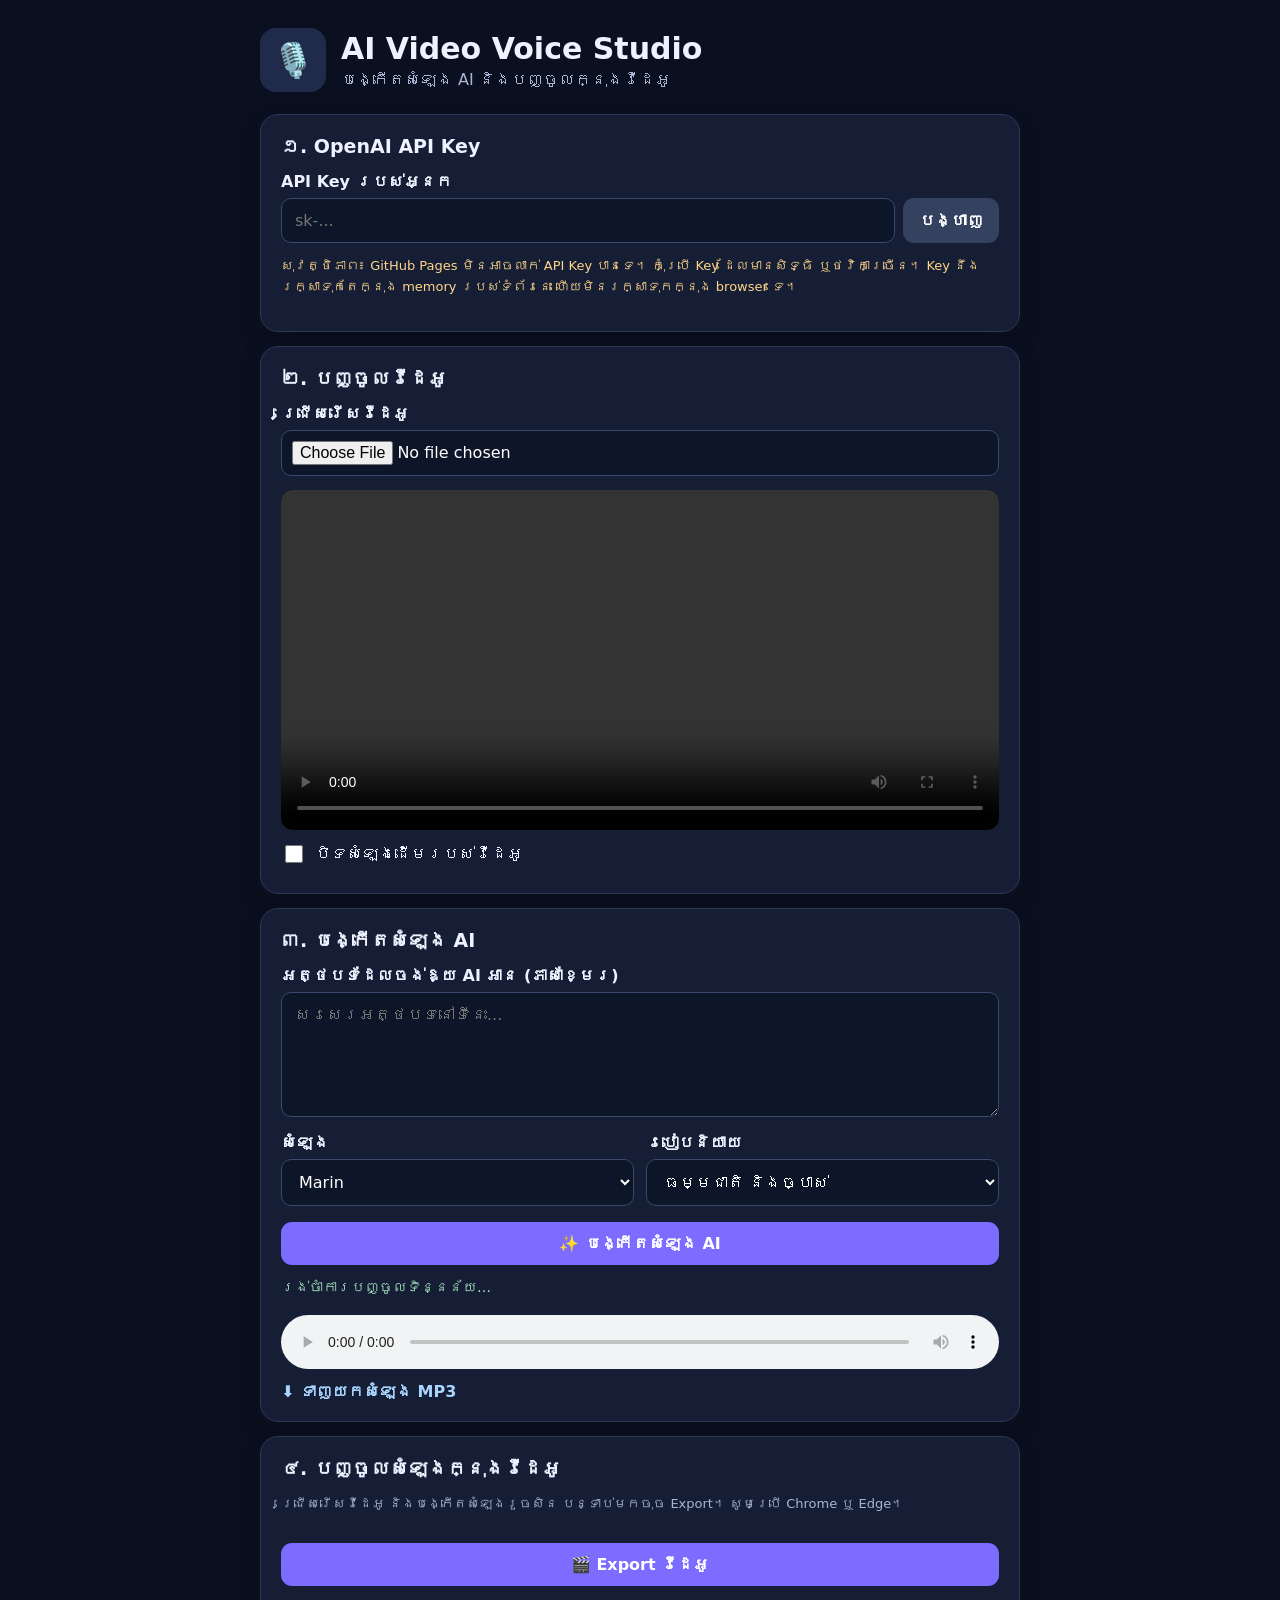
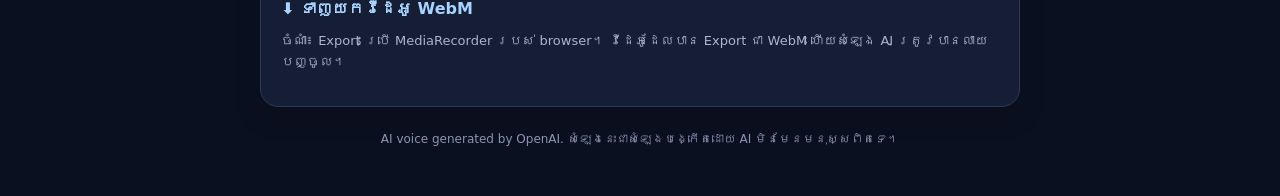
<file: index.html>
<!doctype html>
<html lang="km">
<head>
  <meta charset="utf-8">
  <meta name="viewport" content="width=device-width,initial-scale=1">
  <title>AI Video Voice Studio</title>
  <link rel="stylesheet" href="style.css">
</head>
<body>
  <main class="wrap">
    <header>
      <div class="logo">🎙️</div>
      <div><h1>AI Video Voice Studio</h1><p>បង្កើតសំឡេង AI និងបញ្ចូលក្នុងវីដេអូ</p></div>
    </header>

    <section class="panel">
      <h2>១. OpenAI API Key</h2>
      <label for="apiKey">API Key របស់អ្នក</label>
      <div class="keyrow">
        <input id="apiKey" type="password" placeholder="sk-..." autocomplete="off">
        <button id="toggleKey" class="secondary" type="button">បង្ហាញ</button>
      </div>
      <p class="hint warning">សុវត្ថិភាព៖ GitHub Pages មិនអាចលាក់ API Key បានទេ។ កុំប្រើ Key ដែលមានសិទ្ធិ ឬថវិកាច្រើន។ Key នឹងរក្សាទុកតែក្នុង memory របស់ទំព័រនេះ ហើយមិនរក្សាទុកក្នុង browser ទេ។</p>
    </section>

    <section class="panel">
      <h2>២. បញ្ចូលវីដេអូ</h2>
      <label for="videoFile">ជ្រើសរើសវីដេអូ</label>
      <input id="videoFile" type="file" accept="video/*">
      <video id="video" controls playsinline></video>
      <label class="check"><input id="muteOriginal" type="checkbox"> បិទសំឡេងដើមរបស់វីដេអូ</label>
    </section>

    <section class="panel">
      <h2>៣. បង្កើតសំឡេង AI</h2>
      <label for="voiceText">អត្ថបទដែលចង់ឱ្យ AI អាន (ភាសាខ្មែរ)</label>
      <textarea id="voiceText" maxlength="4096" placeholder="សរសេរអត្ថបទនៅទីនេះ..."></textarea>
      <div class="two">
        <div>
          <label for="voice">សំឡេង</label>
          <select id="voice">
            <option value="marin">Marin</option><option value="cedar">Cedar</option>
            <option value="coral">Coral</option><option value="alloy">Alloy</option>
            <option value="ash">Ash</option><option value="nova">Nova</option>
            <option value="onyx">Onyx</option><option value="sage">Sage</option>
            <option value="shimmer">Shimmer</option><option value="verse">Verse</option>
            <option value="ballad">Ballad</option><option value="echo">Echo</option>
            <option value="fable">Fable</option>
          </select>
        </div>
        <div>
          <label for="style">របៀបនិយាយ</label>
          <select id="style">
            <option value="Speak clearly and naturally in Khmer.">ធម្មជាតិ និងច្បាស់</option>
            <option value="Speak in a warm, friendly and energetic Khmer narration style.">រីករាយ និងស្វាហាប់</option>
            <option value="Speak slowly and clearly in a calm Khmer voice.">យឺតៗ និងស្ងប់ស្ងាត់</option>
            <option value="Speak like a professional documentary narrator in Khmer.">សំឡេងអ្នកអត្ថាធិប្បាយ</option>
          </select>
        </div>
      </div>
      <button id="generateBtn" class="primary" type="button">✨ បង្កើតសំឡេង AI</button>
      <p id="status" class="status" aria-live="polite">រង់ចាំការបញ្ចូលទិន្នន័យ…</p>
      <audio id="audio" controls></audio>
      <a id="audioDownload" class="download" hidden download="ai-voice.mp3">⬇ ទាញយកសំឡេង MP3</a>
    </section>

    <section class="panel">
      <h2>៤. បញ្ចូលសំឡេងក្នុងវីដេអូ</h2>
      <p class="hint">ជ្រើសរើសវីដេអូ និងបង្កើតសំឡេងរួចសិន បន្ទាប់មកចុច Export។ សូមប្រើ Chrome ឬ Edge។</p>
      <button id="exportBtn" class="primary" type="button">🎬 Export វីដេអូ</button>
      <a id="videoDownload" class="download" hidden download="voiceover-video.webm">⬇ ទាញយកវីដេអូ WebM</a>
      <p class="hint">ចំណាំ៖ Export ប្រើ MediaRecorder របស់ browser។ វីដេអូដែលបាន Export ជា WebM ហើយសំឡេង AI ត្រូវបានលាយបញ្ចូល។</p>
    </section>
    <footer>AI voice generated by OpenAI. សំឡេងនេះជាសំឡេងបង្កើតដោយ AI មិនមែនមនុស្សពិតទេ។</footer>
  </main>
  <script src="game.js"></script>
</body>
</html>
</file>
<file: style.css>
*{box-sizing:border-box}body{margin:0;background:#0b1020;color:#eef2ff;font-family:system-ui,-apple-system,"Noto Sans Khmer",sans-serif}.wrap{width:min(760px,94%);margin:28px auto 50px}header{display:flex;gap:15px;align-items:center;margin:0 0 22px}.logo{font-size:34px;background:#202b4b;border-radius:16px;padding:12px}h1{font-size:clamp(22px,5vw,30px);margin:0}header p{margin:4px 0 0;color:#aab5d2}.panel{background:#151e35;border:1px solid #2b3859;border-radius:18px;padding:20px;margin:14px 0;box-shadow:0 10px 28px #0002}h2{font-size:19px;margin:0 0 15px}label{display:block;font-weight:650;margin:12px 0 7px}input:not([type=checkbox]),textarea,select{width:100%;padding:12px 13px;border:1px solid #3a496c;border-radius:10px;background:#0d1529;color:#fff;font:inherit}input[type=file]{padding:10px}textarea{min-height:125px;resize:vertical}.keyrow{display:flex;gap:8px}.keyrow input{flex:1;min-width:0}.two{display:grid;grid-template-columns:1fr 1fr;gap:12px}button{border:0;border-radius:11px;padding:12px 16px;font:inherit;font-weight:700;cursor:pointer}.primary{width:100%;margin-top:16px;background:#7c6cff;color:white}.primary:disabled{opacity:.55;cursor:wait}.secondary{background:#34415f;color:white}.check{display:flex;gap:9px;align-items:center;font-weight:500}.check input{width:18px;height:18px}video{display:block;width:100%;max-height:340px;background:#05070d;border-radius:12px;margin-top:14px}audio{display:block;width:100%;margin-top:12px}.hint{font-size:13px;line-height:1.6;color:#aab5d2}.warning{color:#ffd58a}.status{font-size:14px;color:#a9e5c0;min-height:22px}.download{display:block;margin-top:13px;color:#a9d4ff;font-weight:700;text-decoration:none}.download:hover{text-decoration:underline}footer{text-align:center;color:#8995b4;font-size:12px;margin:25px 0}@media(max-width:520px){.two{grid-template-columns:1fr}.panel{padding:16px}.wrap{margin-top:18px}}
</file>
